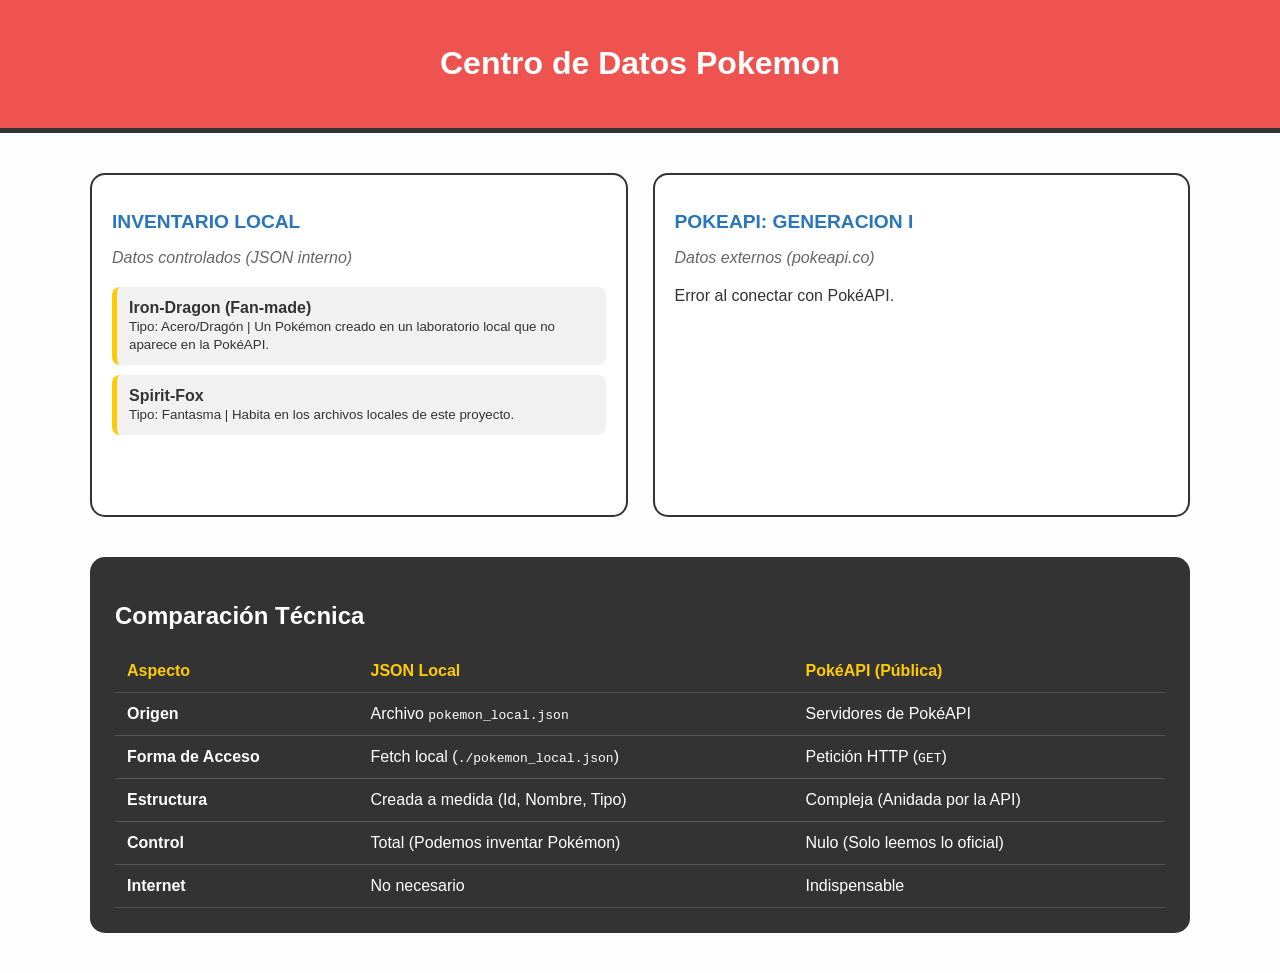
<file: index.html>
<!DOCTYPE html>
<html lang="en">
<head>
    <meta charset="UTF-8">
    <meta name="viewport" content="width=device-width, initial-scale=1.0">
    <title>Reto 3: Comparación entre JSON local y API pública</title>
    <link rel="stylesheet" href="style.css">
</head>

<body>
    <header>
        <h1>Centro de Datos Pokemon</h1>
    </header>

    <main>
        <section class="data-container">
            <div class="card" id="local-card">
                <h2>Inventario Local</h2>
                <p class="subtitle">Datos controlados (JSON interno)</p>
                <div id="local-list" class="list-container"></div>
            </div>

            <div class="card" id="api-card">
                <h2>PokeAPI: Generacion I</h2>
                <p class="subtitle">Datos externos (pokeapi.co)</p>
                <div id="api-list" class="list-container"></div>
            </div>
        </section>

        <section class="comparison-section">
            <h2>Comparación Técnica</h2>
            <table>
                <thead>
                    <tr>
                        <th>Aspecto</th>
                        <th>JSON Local</th>
                        <th>PokéAPI (Pública)</th>
                    </tr>
                </thead>
                <tbody>
                    <tr>
                        <td><strong>Origen</strong></td>
                        <td>Archivo <code>pokemon_local.json</code></td>
                        <td>Servidores de PokéAPI</td>
                    </tr>
                    <tr>
                        <td><strong>Forma de Acceso</strong></td>
                        <td>Fetch local (<code>./pokemon_local.json</code>)</td>
                        <td>Petición HTTP (<code>GET</code>)</td>
                    </tr>
                    <tr>
                        <td><strong>Estructura</strong></td>
                        <td>Creada a medida (Id, Nombre, Tipo)</td>
                        <td>Compleja (Anidada por la API)</td>
                    </tr>
                    <tr>
                        <td><strong>Control</strong></td>
                        <td>Total (Podemos inventar Pokémon)</td>
                        <td>Nulo (Solo leemos lo oficial)</td>
                    </tr>
                    <tr>
                        <td><strong>Internet</strong></td>
                        <td>No necesario</td>
                        <td>Indispensable</td>
                    </tr>
                </tbody>
            </table>
        </section>
    </main>
    
    <script src="script.js"></script>
</body>
</html>
</file>
<file: style.css>
body {
    font-family: 'Arial', sans-serif;
    background-color: #fdfdfd;
    margin: 0;
    color: #333;
}

header {
    background-color: #ef5350; /* Rojo Pokémon */
    color: white;
    text-align: center;
    padding: 1.5rem;
    border-bottom: 5px solid #333;
}

main {
    max-width: 1100px;
    margin: 20px auto;
    padding: 20px;
}

.data-container {
    display: grid;
    grid-template-columns: 1fr 1fr;
    gap: 25px;
    margin-bottom: 40px;
}

.card {
    background: #fff;
    border: 2px solid #333;
    border-radius: 15px;
    padding: 20px;
    min-height: 300px;
}

.card h2 {
    color: #2a75bb; /* Azul Pokémon */
    text-transform: uppercase;
    font-size: 1.2rem;
}

.subtitle {
    font-style: italic;
    color: #666;
    margin-bottom: 20px;
}

.pokemon-item {
    background: #f1f1f1;
    margin-bottom: 10px;
    padding: 12px;
    border-radius: 8px;
    border-left: 5px solid #ffcb05; /* Amarillo Pokémon */
}

.comparison-section {
    background: #333;
    color: white;
    padding: 25px;
    border-radius: 15px;
}

table {
    width: 100%;
    border-collapse: collapse;
}

th, td {
    padding: 12px;
    text-align: left;
    border-bottom: 1px solid #555;
}

th { color: #ffcb05; }
</file>
